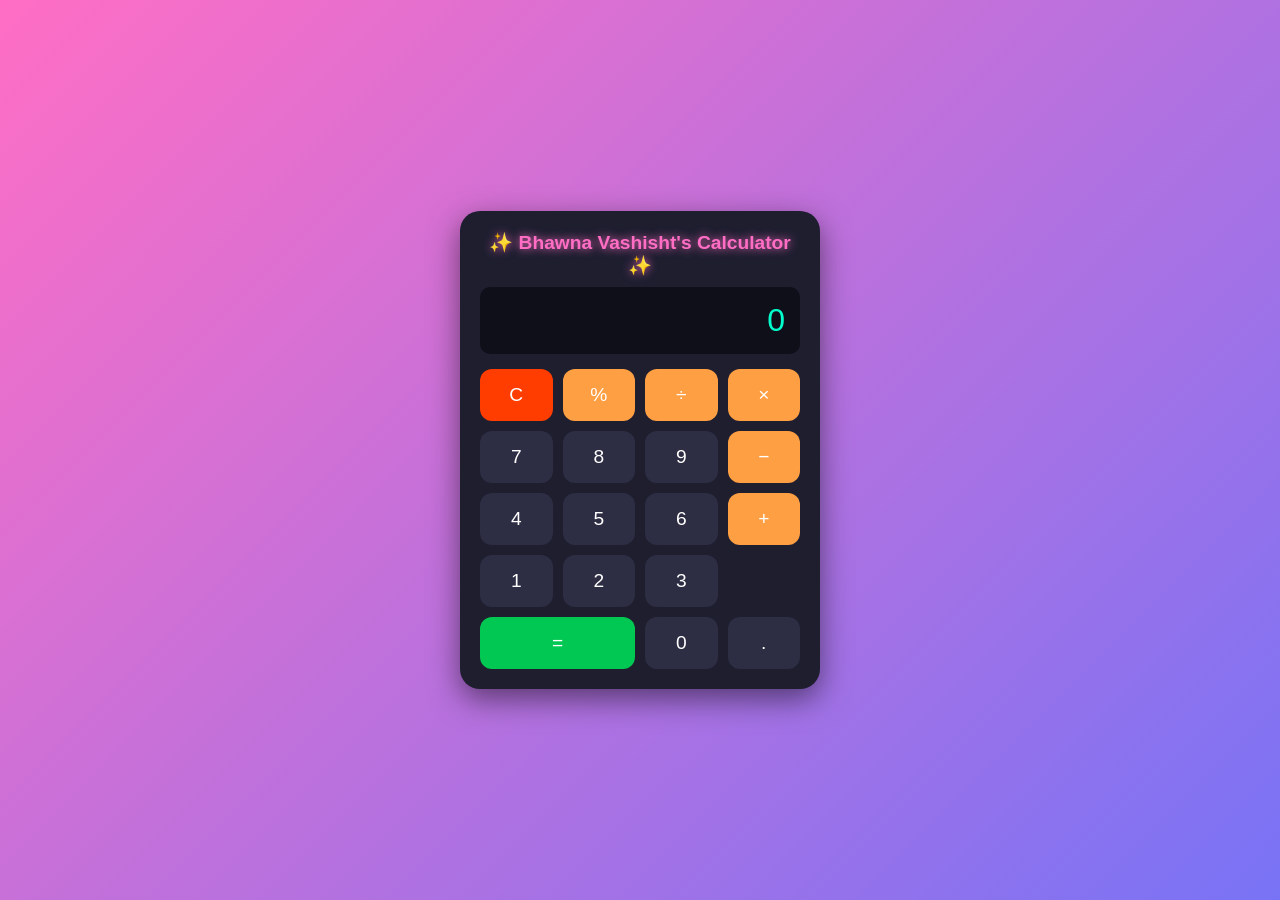
<file: index.html>
<!DOCTYPE html>
<html lang="en">
<head>
  <meta charset="UTF-8">
  <title>Bhawna Vashisht's Calculator</title>
  <style>
    body {
      margin: 0;
      height: 100vh;
      display: flex;
      justify-content: center;
      align-items: center;
      background: linear-gradient(135deg, #ff6ec4, #7873f5);
      font-family: Arial, sans-serif;
    }

    .calculator {
      background: #1e1e2f;
      padding: 20px;
      border-radius: 20px;
      box-shadow: 0 10px 30px rgba(0,0,0,0.5);
      width: 320px;
    }

    .title {
      text-align: center;
      color: #ff6ec4;
      font-weight: bold;
      margin-bottom: 10px;
      font-size: 1.2em;
      text-shadow: 0 0 10px #ff6ec4;
    }

    .display {
      background: #0f0f1a;
      color: #00ffcc;
      font-size: 2em;
      padding: 15px;
      border-radius: 10px;
      text-align: right;
      margin-bottom: 15px;
      overflow-x: auto;
    }

    .buttons {
      display: grid;
      grid-template-columns: repeat(4, 1fr);
      gap: 10px;
    }

    button {
      padding: 15px;
      font-size: 1.2em;
      border: none;
      border-radius: 12px;
      cursor: pointer;
      transition: 0.2s;
    }

    button:hover {
      transform: scale(1.08);
      box-shadow: 0 0 10px rgba(255,255,255,0.3);
    }

    .num {
      background: #2d2d44;
      color: white;
    }

    .operator {
      background: #ff9f43;
      color: white;
    }

    .equal {
      background: #00c853;
      color: white;
      grid-column: span 2;
    }

    .clear {
      background: #ff3d00;
      color: white;
    }
  </style>
</head>
<body>

<div class="calculator">
  <div class="title">✨ Bhawna Vashisht's Calculator ✨</div>

  <div class="display" id="display">0</div>

  <div class="buttons">
    <button class="clear" onclick="clearDisplay()">C</button>
    <button class="operator" onclick="append('%')">%</button>
    <button class="operator" onclick="append('/')">÷</button>
    <button class="operator" onclick="append('*')">×</button>

    <button class="num" onclick="append('7')">7</button>
    <button class="num" onclick="append('8')">8</button>
    <button class="num" onclick="append('9')">9</button>
    <button class="operator" onclick="append('-')">−</button>

    <button class="num" onclick="append('4')">4</button>
    <button class="num" onclick="append('5')">5</button>
    <button class="num" onclick="append('6')">6</button>
    <button class="operator" onclick="append('+')">+</button>

    <button class="num" onclick="append('1')">1</button>
    <button class="num" onclick="append('2')">2</button>
    <button class="num" onclick="append('3')">3</button>
    <button class="equal" onclick="calculate()">=</button>

    <button class="num" onclick="append('0')">0</button>
    <button class="num" onclick="append('.')">.</button>
  </div>
</div>

<script>
  let display = document.getElementById("display");

  function append(value) {
    if (display.innerText === "0") {
      display.innerText = value;
    } else {
      display.innerText += value;
    }
  }

  function clearDisplay() {
    display.innerText = "0";
  }

  function calculate() {
    try {
      display.innerText = eval(display.innerText);
    } catch {
      display.innerText = "Error";
    }
  }
</script>

</body>
</html>
</file>
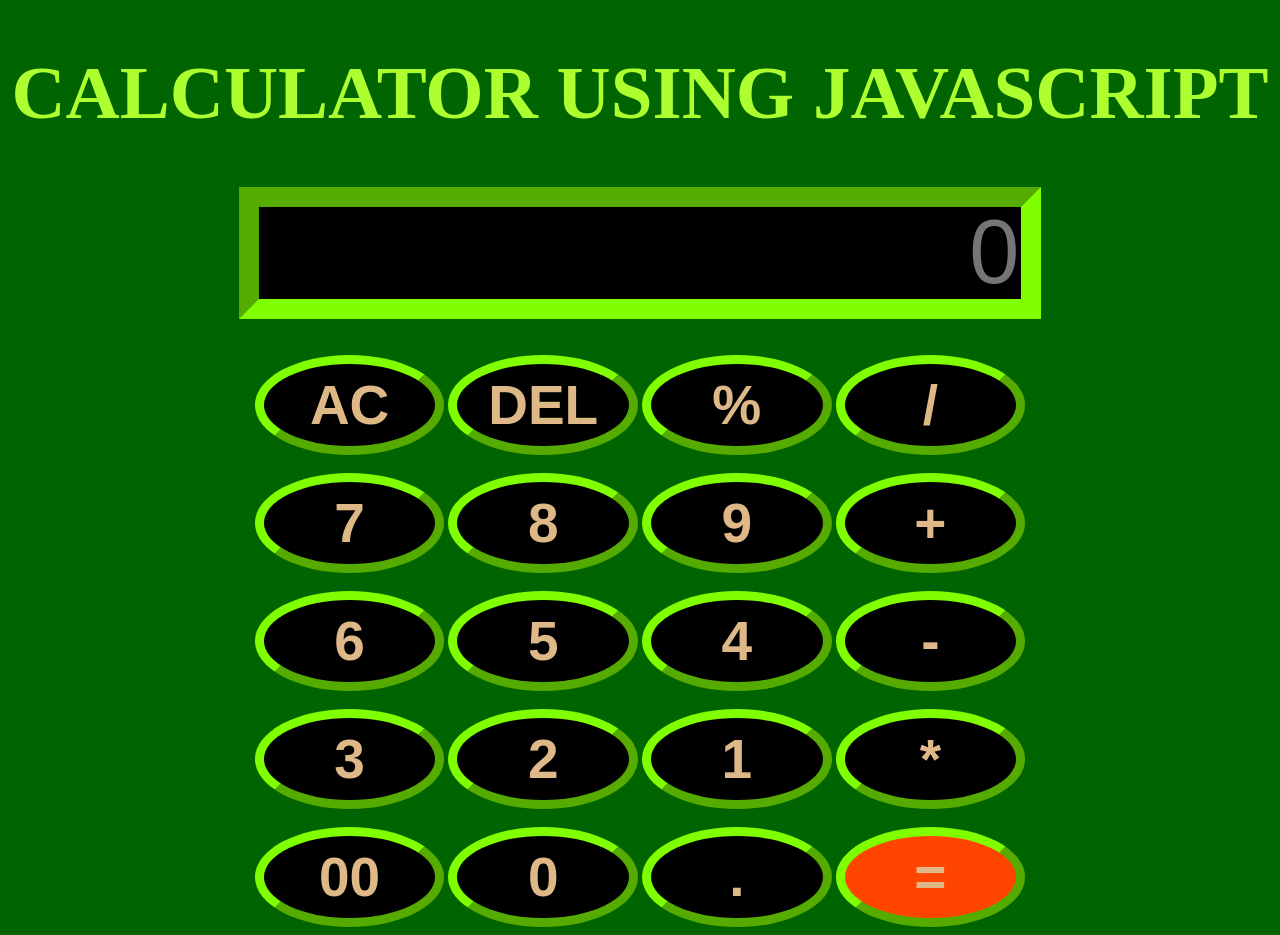
<file: calculator.html>
<!DOCTYPE html>
<html lang="en">
<head>
    <meta charset="UTF-8">
    <meta name="viewport" content="width=device-width, initial-scale=1.0">
    <title>Calculator</title>
    <link rel="stylesheet" type="text/css" href="calstyle.css">
    <script src="script.js" defer></script>
</head>
<body>
    <h1 class="heading">CALCULATOR USING JAVASCRIPT</h1>
    <center>
        <div class="elements">

        <input type="text" id="input" placeholder="0">
        <br>
        <br>
        <br>
        <div class="button">
            <div>
                <button class="ac">AC</button>
                <button class="del">DEL</button>
                <button class="operator">%</button>
                <button class="operator">/</button>
            </div>
            <br>
            <div>
                <button>7</button>
                <button>8</button>
                <button>9</button>
                <button class="operator">+</button>
            </div>
            <br>
        
        
            <div>
                <button>6</button>
                <button>5</button>
                <button>4</button>
                <button class="operator">-</button>
            </div>
            <br>
            <div>
                <button>3</button>
                <button>2</button>
                <button>1</button>
                <button class="operator">*</button>
            </div>
            <br>
            <div>
                <button>00</button>
                <button>0</button>
                <button class="operator">.</button>
                <button class="equal">=</button>
            </div>
        </div>
    </center>
</div>        
</body>
</html>
</file>
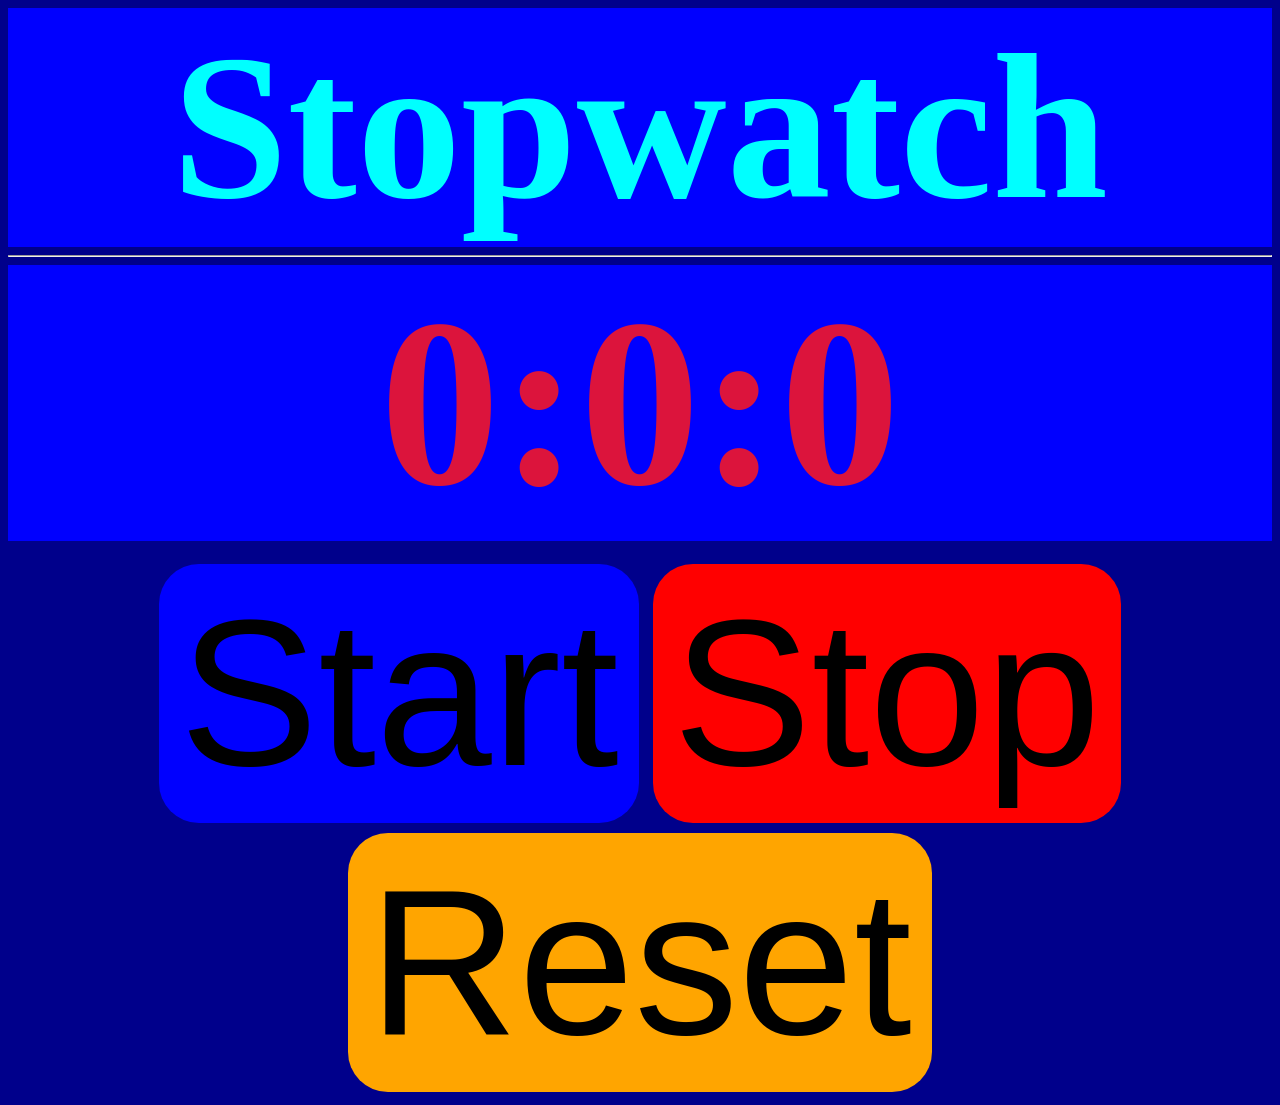
<file: stopwatch.html>
<!DOCTYPE html>
<html lang="en">
<head>
    <meta charset="UTF-8">
    <meta name="viewport" content="width=device-width, initial-scale=1.0">
    <title>Simple Stopwatch</title>
    <style>
        #stopwatch {
            font-size: 15em;
            text-align: center;
            background-color: blue;
            color:crimson;
            font-weight: 900;
        }
        body{
            background-color: darkblue;
        }
        button {
            font-size: 13em;
            margin: 5px;
            padding: 10px 20px;
            background-color: blue;
            cursor: pointer;
            border: salmon;
            border-radius: 40px;
        }
        button:hover{
            font-weight: bolder;
        }
        .h1{
            font-size:13em ;
            text-align: center;
            background-color: blue;
            color:aqua;
            font-weight: 900;
        }
        }
        .start{
            background-color: cornflowerblue;
        }
        .stop{
            background-color: red;
        }
        .reset{
            background-color: orange;

        }
    </style>
</head>
<body>
    <div class="h1">Stopwatch</div>
    <hr>    
    <div id="stopwatch">0:0:0</div>
    
    <center>
        <br>
    <button onclick="startStopwatch()" class="start">Start</button>
    <button onclick="stopStopwatch()" class="stop">Stop</button>
    <button onclick="resetStopwatch()" class="reset">Reset</button>

    <script>
        let stopwatchInterval;
        let elapsedTime = 0; // Time in milliseconds

        function formatTime(ms) {
            const totalSeconds = Math.floor(ms / 1000);
            const hours = Math.floor(totalSeconds / 3600);
            const minutes = Math.floor((totalSeconds % 3600) / 60);
            const seconds = totalSeconds % 60;
            return hours + ":" + minutes + ":" + seconds;
        }

        function updateStopwatch() {
            const stopwatchElement = document.getElementById("stopwatch");
            stopwatchElement.textContent = formatTime(elapsedTime);
        }

        function startStopwatch() {
            if (!stopwatchInterval) {
                const startTime = Date.now() - elapsedTime;
                stopwatchInterval = setInterval(() => {
                    elapsedTime = Date.now() - startTime;
                    updateStopwatch();
                }, 100);
            }
        }

        function stopStopwatch() {
            clearInterval(stopwatchInterval);
            stopwatchInterval = null;
        }

        function resetStopwatch() {
            stopStopwatch();
            elapsedTime = 0;
            updateStopwatch();
        }
    </script>
</body>
</html>
</file>
<file: calstyle.css>
.heading{
    text-align: center;
    color:greenyellow;
    font-size:75px;
    
}
#input{
    width:60%;
    height:90px;
    background-color:black;
    text-align: right;
    font-size:90px;
    color:greenyellow;
    border-color: chartreuse;
    border-width:20px ;
    border-radius: 0%;
    cursor: pointer;
}
button{
    width:15%;
    height:100px;
    padding:0;
    margin:0;
    cursor:pointer;
    font-size: 55px;
    font-weight:bolder;
    border-radius:90%;
    color:burlywood;
    border-color: chartreuse;
    border-width:9px ;
    background-color: black;
}
.equal{
    background-color: orangered;
}
body{
    background-color:darkgreen;
}
</file>
